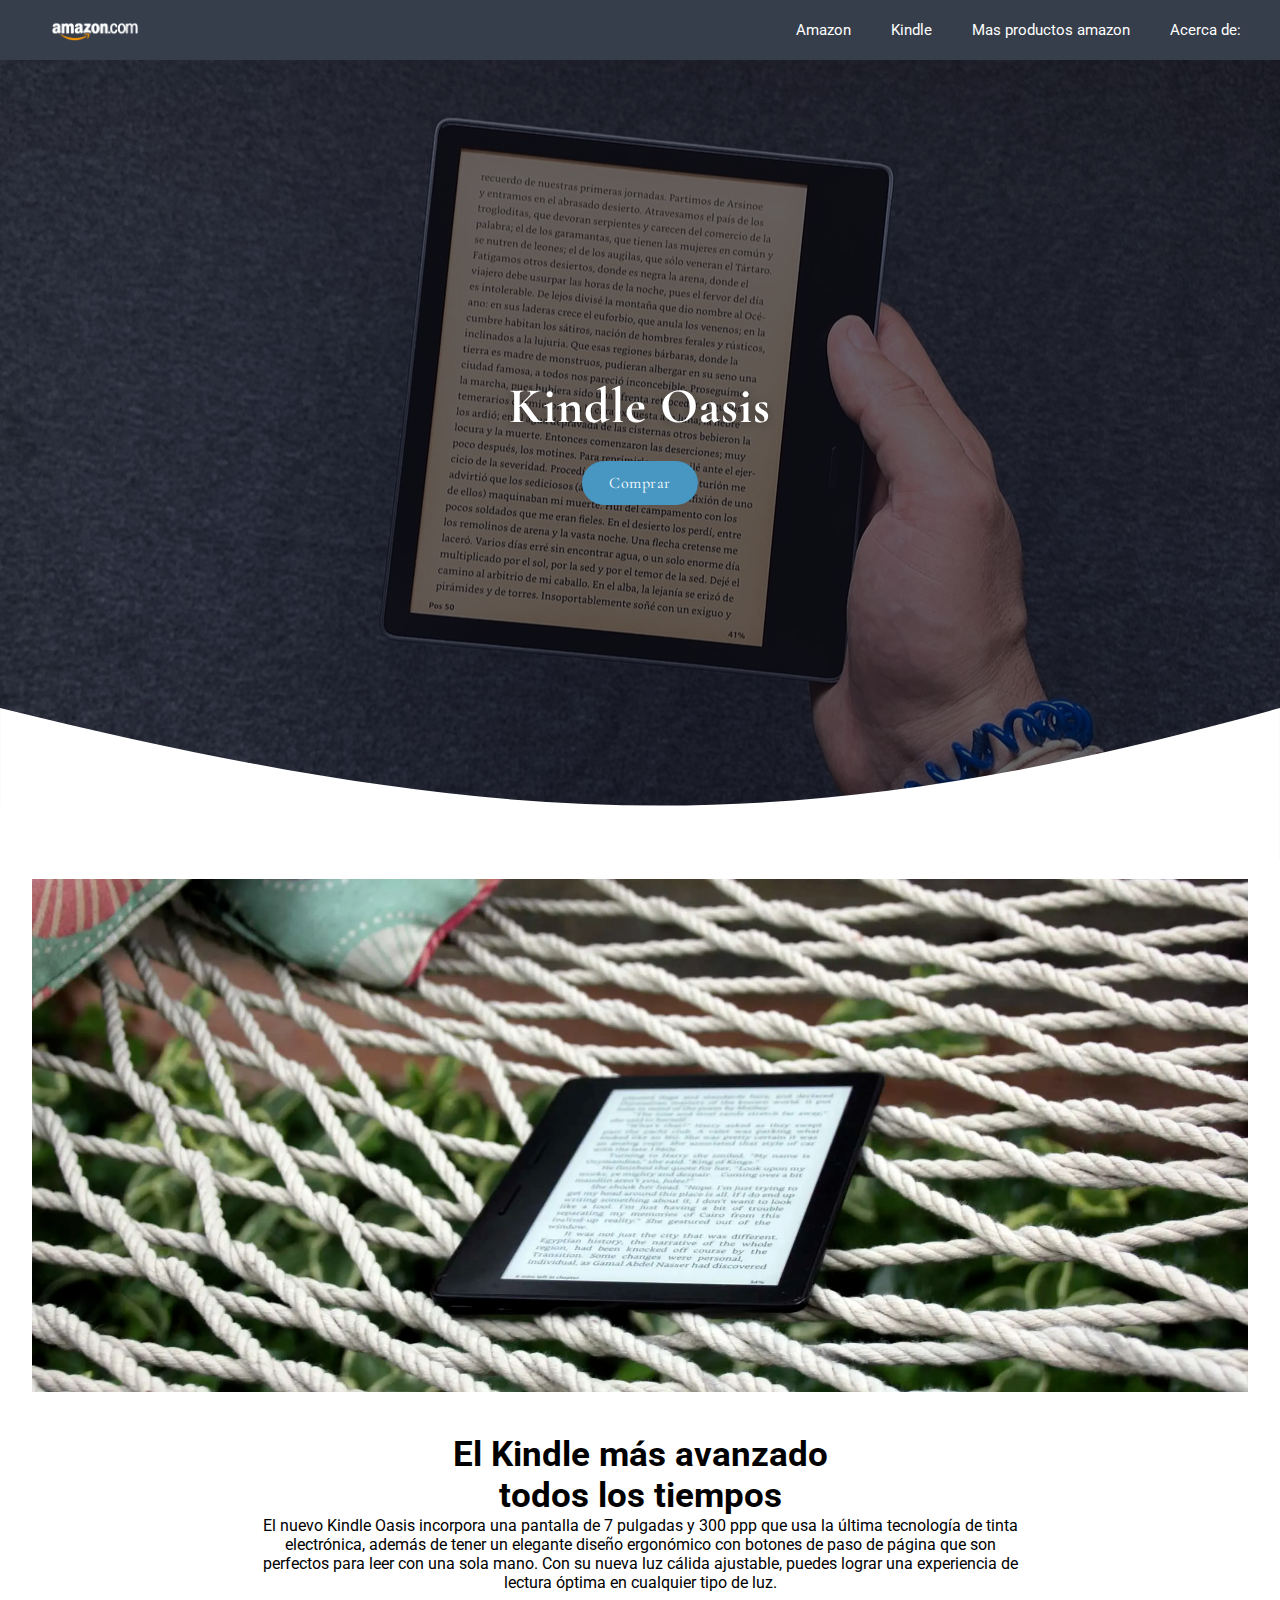
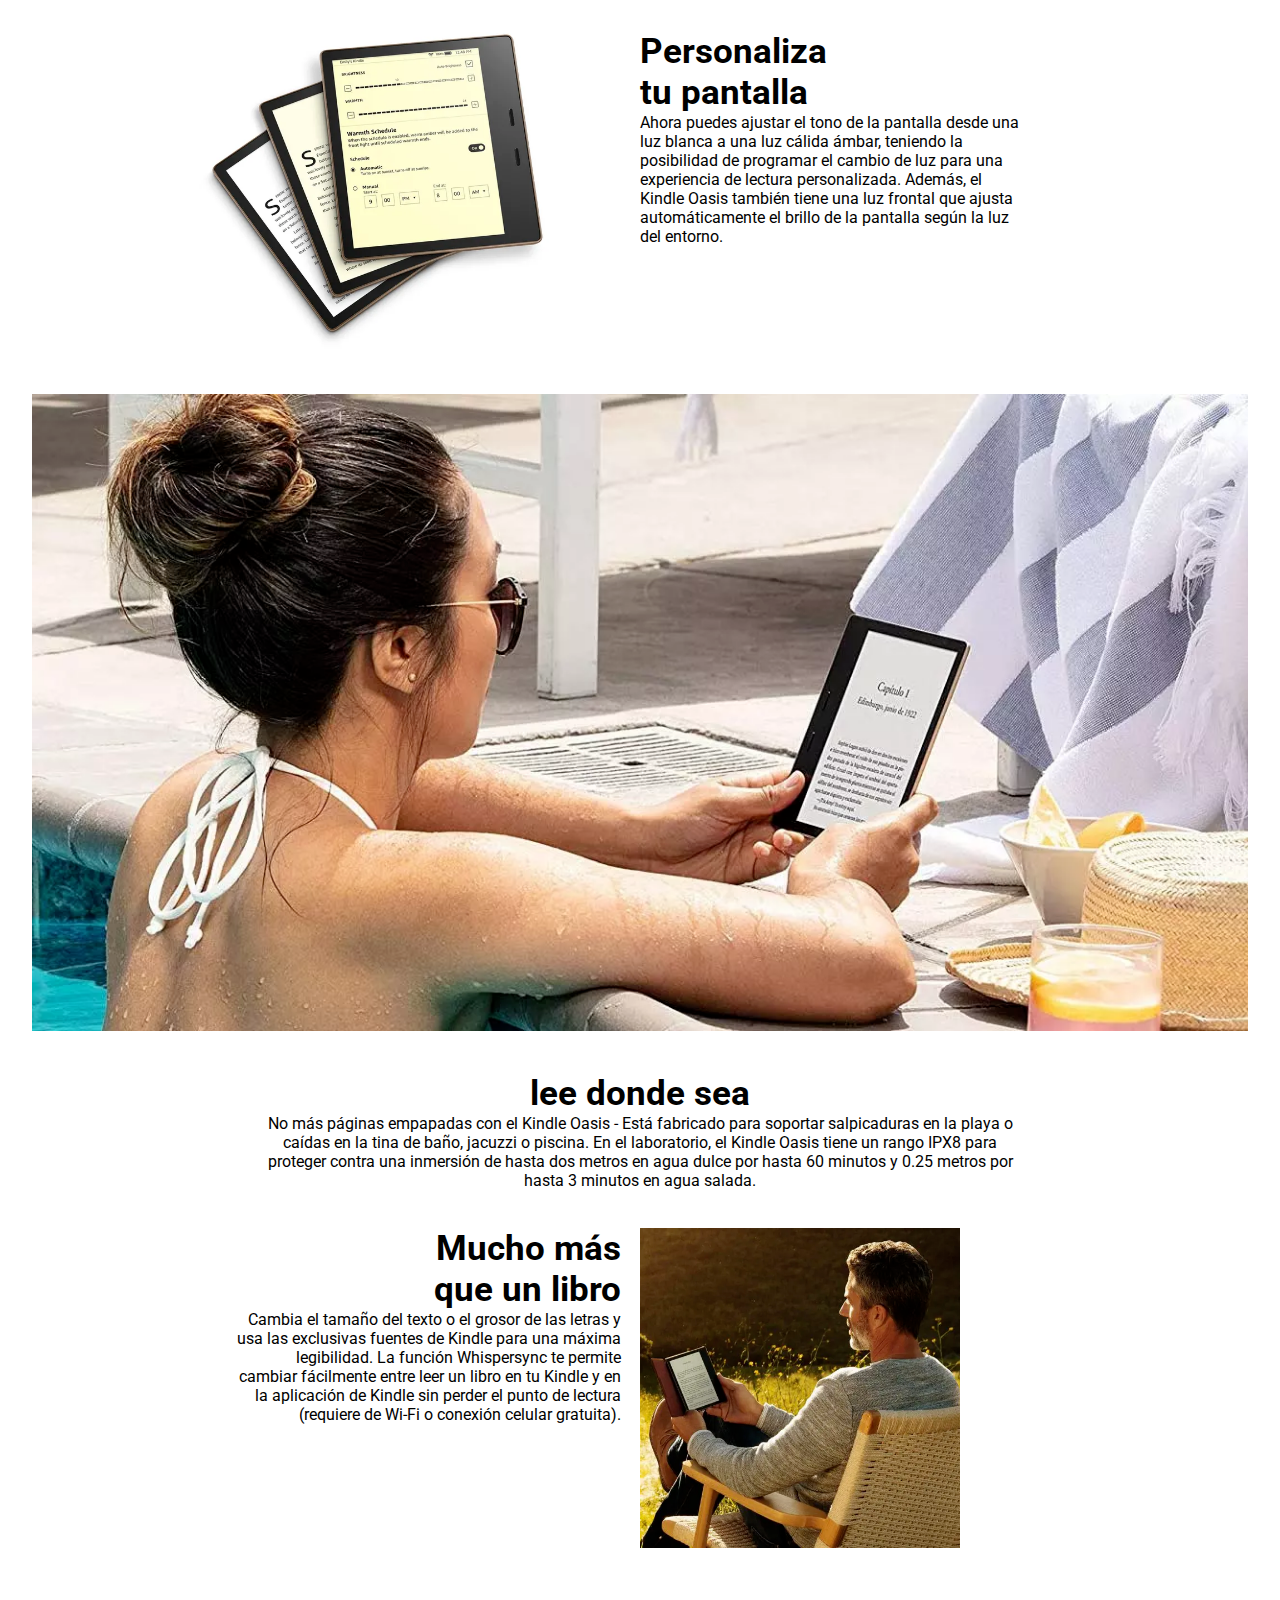
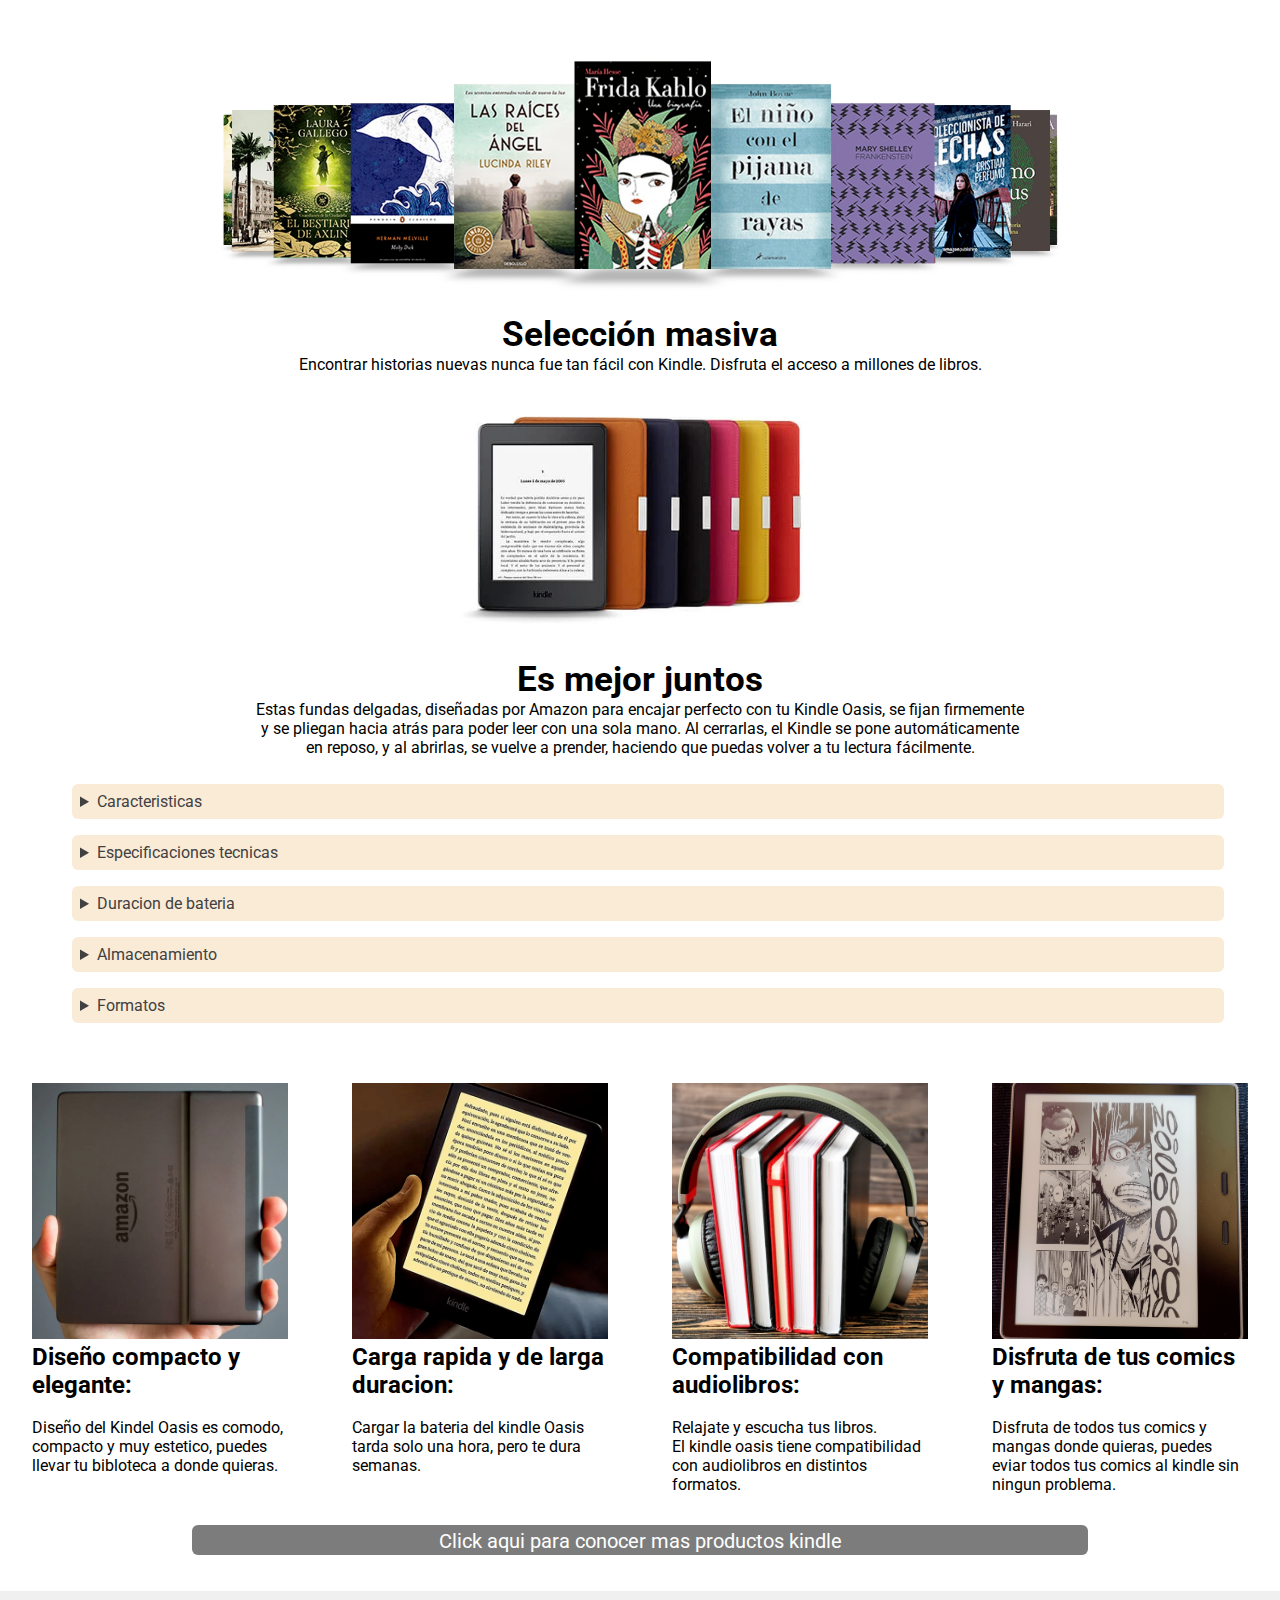
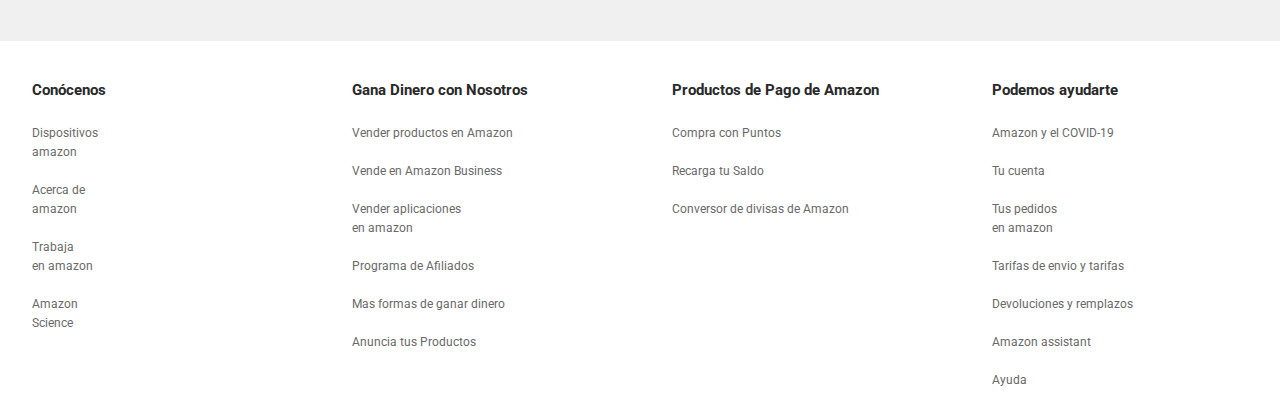
<file: index.html>
<!DOCTYPE html>
<html lang="Es">
<head>
    <meta charset="UTF-8">
    <meta http-equiv="X-UA-Compatible" content="IE=edge">
    <meta name="viewport" content="width=device-width, initial-scale=1.0">
    <title>Kindle Oasis</title>
    <link rel="stylesheet" href="estilos.css">
    <link href="https://cdnjs.cloudflare.com/ajax/libs/font-awesome/5.13.0/css/all.min.css" rel="stylesheet">
    <meta name="theme-color" content="#fff">
    <link rel="shortcut icon" href="./img/icons8-amazon-kindle-ios-120.png" type="image/x-icon">
</head>
<body>
<!--menu-->
    <header>
        <input type="checkbox" id="check">
        <label for="check" class="checkbtn">
            <i class="fas fa-bars"></i>
        </label>
        <a href="https://www.amazon.com/" class="enlace">
            <img src="./img/5eb172d2bcc1d00004d8ddfe.png" alt="" class="logo">
        </a>
        <ul>
            <li><a href="https://www.amazon.com/">Amazon</a></li>
            <li><a href="https://www.amazon.com/-/es/b/?ie=UTF8&node=14413390011&ref_=sv_kstore_4">Kindle</a></li>
            <li><a href="https://www.amazon.com/s?k=amazon&__mk_es_US=%C3%85M%C3%85%C5%BD%C3%95%C3%91&crid=2METPT2OYWPGO&sprefix=amazon%2Caps%2C162&ref=nb_sb_noss_1">Mas productos amazon</a></li>
            <li><a href="https://www.amazon.es/Acerca-Amazon-Descubre-Nuestra-Empresa-Nuestra-Tecnologia/b?ie=UTF8&node=1323175031">Acerca de:</a></li>
        </ul>
    </header>

<!--portada-->
<div id="wrp">
    <div class="portada"></div>
    <div class="contenido">
        <div class="info">
            <h1>Kindle Oasis</h1>
            <a href="index3.html">Comprar</a>
        </div>
    </div>
    <div class="curveado">
        <img src="img/img1.svg">
    </div>
</div>

<!--contenido-->  
<div class="container">
    <br><div class="foto1">
         <img src="./img/foto1.png" alt=""></div>
    <div class="contenido1"> <br> <br> <h2>El Kindle más avanzado<br>todos los tiempos</h2>
         <p>El nuevo Kindle Oasis incorpora una pantalla de 7 pulgadas y 300 ppp que usa la última tecnología de tinta electrónica, además de tener un elegante diseño ergonómico con botones de paso de página que son perfectos para leer con una sola mano. Con su nueva luz cálida ajustable, puedes lograr una experiencia de lectura óptima en cualquier tipo de luz.</p></div>
    <div class="inline1">
         <div class="foto2">
         <br> <img src="./img/foto2.png" alt=""></div>
    <div class="contenido2"> <br> <h2>Personaliza<br>tu pantalla</h2>
        <p>Ahora puedes ajustar el tono de la pantalla desde una luz blanca a una luz cálida ámbar, teniendo la posibilidad de programar el cambio de luz para una experiencia de lectura personalizada. Además, el Kindle Oasis también tiene una luz frontal que ajusta automáticamente el brillo de la pantalla según la luz del entorno.</p></div></div>
    <div class="foto3"> <br> <br> <img src="./img/foto3.png" alt=""></div>
    <div class="contenido3"> <br> <br> <h2>lee donde sea</h2>
        <p>No más páginas empapadas con el Kindle Oasis - Está fabricado para soportar salpicaduras en la playa o caídas en la tina de baño, jacuzzi o piscina. En el laboratorio, el Kindle Oasis tiene un rango IPX8 para proteger contra una inmersión de hasta dos metros en agua dulce por hasta 60 minutos y 0.25 metros por hasta 3 minutos en agua salada.</p></div>
        <div class="inline2">
    <div class="contenido4"> <br> <br> <h2>Mucho más<br>que un libro</h2>
        <p>Cambia el tamaño del texto o el grosor de las letras y usa las exclusivas fuentes de Kindle para una máxima legibilidad. La función Whispersync te permite cambiar fácilmente entre leer un libro en tu Kindle y en la aplicación de Kindle sin perder el punto de lectura (requiere de Wi-Fi o conexión celular gratuita).</p></div>
        <div class="foto4"> <br> <br> <img src="./img/foto4.png" alt=""></div></div>
    <div class="foto5"><img src="./img/foto5.png" alt=""></div>
    <div class="contenido5"> <br> <h2>Selección masiva</h2>
        <p>Encontrar historias nuevas nunca fue tan fácil con Kindle. Disfruta el acceso a millones de libros.</p></div>
    <div class="foto6"> <br> <img src="./img/foto6.png" alt=""></div>
    <div class="contenido6"> <br> <h2>Es mejor juntos</h2>
        <p>Estas fundas delgadas, diseñadas por Amazon para encajar perfecto con tu Kindle Oasis, se fijan firmemente y se pliegan hacia atrás para poder leer con una sola mano. Al cerrarlas, el Kindle se pone automáticamente en reposo, y al abrirlas, se vuelve a prender, haciendo que puedas volver a tu lectura fácilmente.</p></div> <br>
</div>

<!--desplegable-->
<details class="acordeon">
    <summary class="desplegable">Caracteristicas</summary>
    <div class="contenido-desplegable"><ul>
        <li>Pantalla frontal al ras de 7 pulgadas con una resolución de 300 ppp. Luz cálida regulable para cambiar el tono de pantalla de blanco a ámbar.</li>
        <li>Resistente al agua (IPX8) para leer dentro de la tina o en la alberca. Tu Kindle se ha probado para soportar inmersión accidental en el agua.</li>
        <li>Diseño ergonómico delgado y ligero con botones para pasar de página.</li>
        <li>Se lee como en papel impreso real gracias a la nueva tecnología de tinta electrónica.</li>
        <li>Acceso instantáneo a millones de libros.</li>
       </ul>
   </div>
</details>
 <details class="acordeon">
<summary class="desplegable">Especificaciones tecnicas</summary>
    <div class="contenido-desplegable"><ul>
        <li>Pantalla: 7" a 300 ppp.</li>
        <li>Peso: wifi: 131/238 gramos, wifi + 4G: 133/240 gramos.</li>
        <li>Tamaño: 143 mm x 122 mm x 3,4-8,5 mm.</li>
        <li>bateria 3000 mAh.</li>
        <li>Memoria interna: 8 gigas</li>
        <li>Conectividad: USB, WiFi y 3G (opcional)</li>
        <li>Botones: Dos botones laterales para pasar las páginas</li>
        <li>resistencia al agua con certificacion IPX8</li>
       </ul>
   </div>
</details>
 <details class="acordeon">
    <summary class="desplegable">Duracion de bateria</summary>
        <div class="contenido-desplegable">
            <p>Kindle Oasis: El que tiene mejor duración de batería de todos. La batería debe durar semanas incluso si se usa muy a menudo.<br>
              Este puede llegar hasta las 8 semanas de bateria utilizando el prducto. 
        </p>
       </div>
</details>
<details class="acordeon">
        <summary class="desplegable">Almacenamiento</summary>
            <div class="contenido-desplegable">
                <p>lleva una biblioteca enorme a donde quieras;los 8 GB del kindle pueden sopartar hasta 10,000 libros a la vez.<br>
                    Ademas de tener acceso a la nube Kindle, donde puedes almacenar gran cantidad de libros, totalmente gratis. 
            </p>
           </div>
</details>
<details class="acordeon">
            <summary class="desplegable">Formatos</summary>
                <div class="contenido-desplegable">
                    <p>El Kindle soporta diferentes formatos de libros, lo cual permite utilizar los libros comprados en otras tiendas, ademas de incluir un convertidor de formatos a traves del correo electronico Kindle.<br>
                        entre los formatos soportados estan:
                </p>
                <ul>
                    <li>AZW3: También conocido como Kindle Format 8, es un formato nativo creado por Amazon y desarrollado específicamente para sus dispositivos Kindle.</li>
                    <li>AZW: Otro de los formatos propietarios creados por Amazon para sus Kindle.</li>
                    <li>MOBI: El Mobipocket e-book es un estándar abierto para la edición de libros electrónicos.</li>
                    <li>PRC:Otro formato de libro electrónico que, como en el caso anterior, se puede leer siempre y cuando no tenga protección DRM.</li>
                    <li>PDF:El PDF no es un formato de libro electrónico, y aunque el Kindle es capaz de leerlos. </li>
                </ul>
               </div>
</details>

<!--fotos-contenido-->
<div class="fotos-contenido">
    <div class="foto01">
        <img src="./img/imagen1.png" alt="">
        <h2>Diseño compacto y elegante:</h2><br><p>Diseño del Kindel Oasis es comodo, compacto y muy estetico, puedes llevar tu bibloteca a donde quieras.</p> <br>
    </div>
    <div class="foto02">
        <img src="./img/imagen2.png" alt="">
        <h2>Carga rapida y de larga duracion:</h2><br><p>Cargar la bateria del kindle Oasis tarda solo una hora, pero te dura semanas.</p> <br>
    </div>
    <div class="foto03">
        <img src="./img/imagen3.png" alt="">
        <h2>Compatibilidad con audiolibros:</h2><br><p>Relajate y escucha tus libros. <br> El kindle oasis tiene compatibilidad con audiolibros en distintos formatos.</p> <br>
    </div>
    <div class="foto04">
        <img src="./img/imagen4.png" alt="">
        <h2>Disfruta de tus comics y mangas:</h2><br><p>Disfruta de todos tus comics y mangas donde quieras, puedes eviar todos tus comics al kindle sin ningun problema.</p> <br>
    </div>
</div> 

<!--boton-->
<div class="boton">
    <a href="./index2.html">Click aqui para conocer mas productos kindle</a>
</div> <br> <br>
<!--pie-de-pagina-->
<footer class="pie-de-pagina">
    <div class="barra">
    <div class="pie1">
    <ul>
        <li><h2>Conócenos</h2></li><br>
        <li><a href="https://www.amazon.com/-/es/gp/browse.html?node=2102313011&ref_=footer_devices">Dispositivos<br> amazon</a></li><br>
       <li><a href="https://www.aboutamazon.com/?utm_source=gateway&utm_medium=footer">Acerca de <br> amazon</a></li><br>
       <li><a href="https://www.amazon.jobs/">Trabaja <br> en amazon</a></li><br>
       <li><a href="https://www.amazon.science/">Amazon<br> Science</a></li><br>
    </ul>
    </div>

    <div class="pie2">
        <ul>
            <li><h2>Gana Dinero con Nosotros</h2></li><br>
            <li><a href="https://services.amazon.com/sell.html?ld=AZFSSOA&ref_=footer_soa">Vender productos en Amazon<br> </a></li><br>
           <li><a href="https://services.amazon.com/amazon-business.html?ld=usb2bunifooter&ref_=footer_b2b">Vende en Amazon Business</a></li><br>
           <li><a href="https://developer.amazon.com/">Vender aplicaciones <br> en amazon</a></li><br>
           <li><a href="https://affiliate-program.amazon.com/">Programa de Afiliados</a></li><br>
           <li><a href="https://www.amazon.com/-/es/b/?node=18190131011&ld=AZUSSOA-seemore&ref_=footer_seemore">Mas formas de ganar dinero</a></li><br>
           <li><a href="https://advertising.amazon.com/?ref=ext_amzn_ftr">Anuncia tus Productos</a></li> <br> <br>
        </ul>
    </div>
    <div class="pie3">
        <ul>
            <li><h2>Productos de Pago de Amazon</h2></li><br>
            <li><a href="https://www.amazon.com/-/es/gp/browse.html?node=16218619011&ref_=footer_swp">Compra con Puntos</a></li><br>
           <li><a href="https://www.amazon.com/-/es/gp/browse.html?node=10232440011&ref_=footer_reload_us">Recarga tu Saldo</a></li><br>
           <li><a href="https://www.amazon.com/-/es/gp/browse.html?node=388305011&ref_=footer_tfx">Conversor de divisas de Amazon</a></li><br>
        </ul>
    </div>
    <div class="pie4">
        <ul>
            <li><h2>Podemos ayudarte</h2></li><br>
            <li><a href="https://www.amazon.com/-/es/gp/help/customer/display.html?nodeId=GDFU3JS5AL6SYHRD&ref_=footer_covid">Amazon y el COVID-19</a></li><br>
           <li><a href="https://www.amazon.com/-/es/gp/css/homepage.html?ref_=footer_ya">Tu cuenta</a></li><br>
           <li><a href="https://www.amazon.com/-/es/gp/css/order-history?ref_=footer_yo">Tus pedidos<br> en amazon</a></li><br>
           <li><a href="https://www.amazon.com/-/es/gp/help/customer/display.html?nodeId=468520&ref_=footer_shiprates">Tarifas de envio y tarifas</a></li><br>
           <li><a href="https://www.amazon.com/-/es/gp/css/returns/homepage.html?ref_=footer_hy_f_4">Devoluciones y remplazos</a></li><br>
           <li><a href="https://www.amazon.com/-/es/gp/BIT/ref=footer_bit_v2_us_A0029?bitCampaignCode=A0029">Amazon assistant</a></li><br>
           <li><a href="https://www.amazon.com/-/es/gp/help/customer/display.html?nodeId=508510&ref_=footer_gw_m_b_he">Ayuda</a></li><br>
        </ul>
    </div>
    </div>
</footer> 

</body>
</html>
</file>
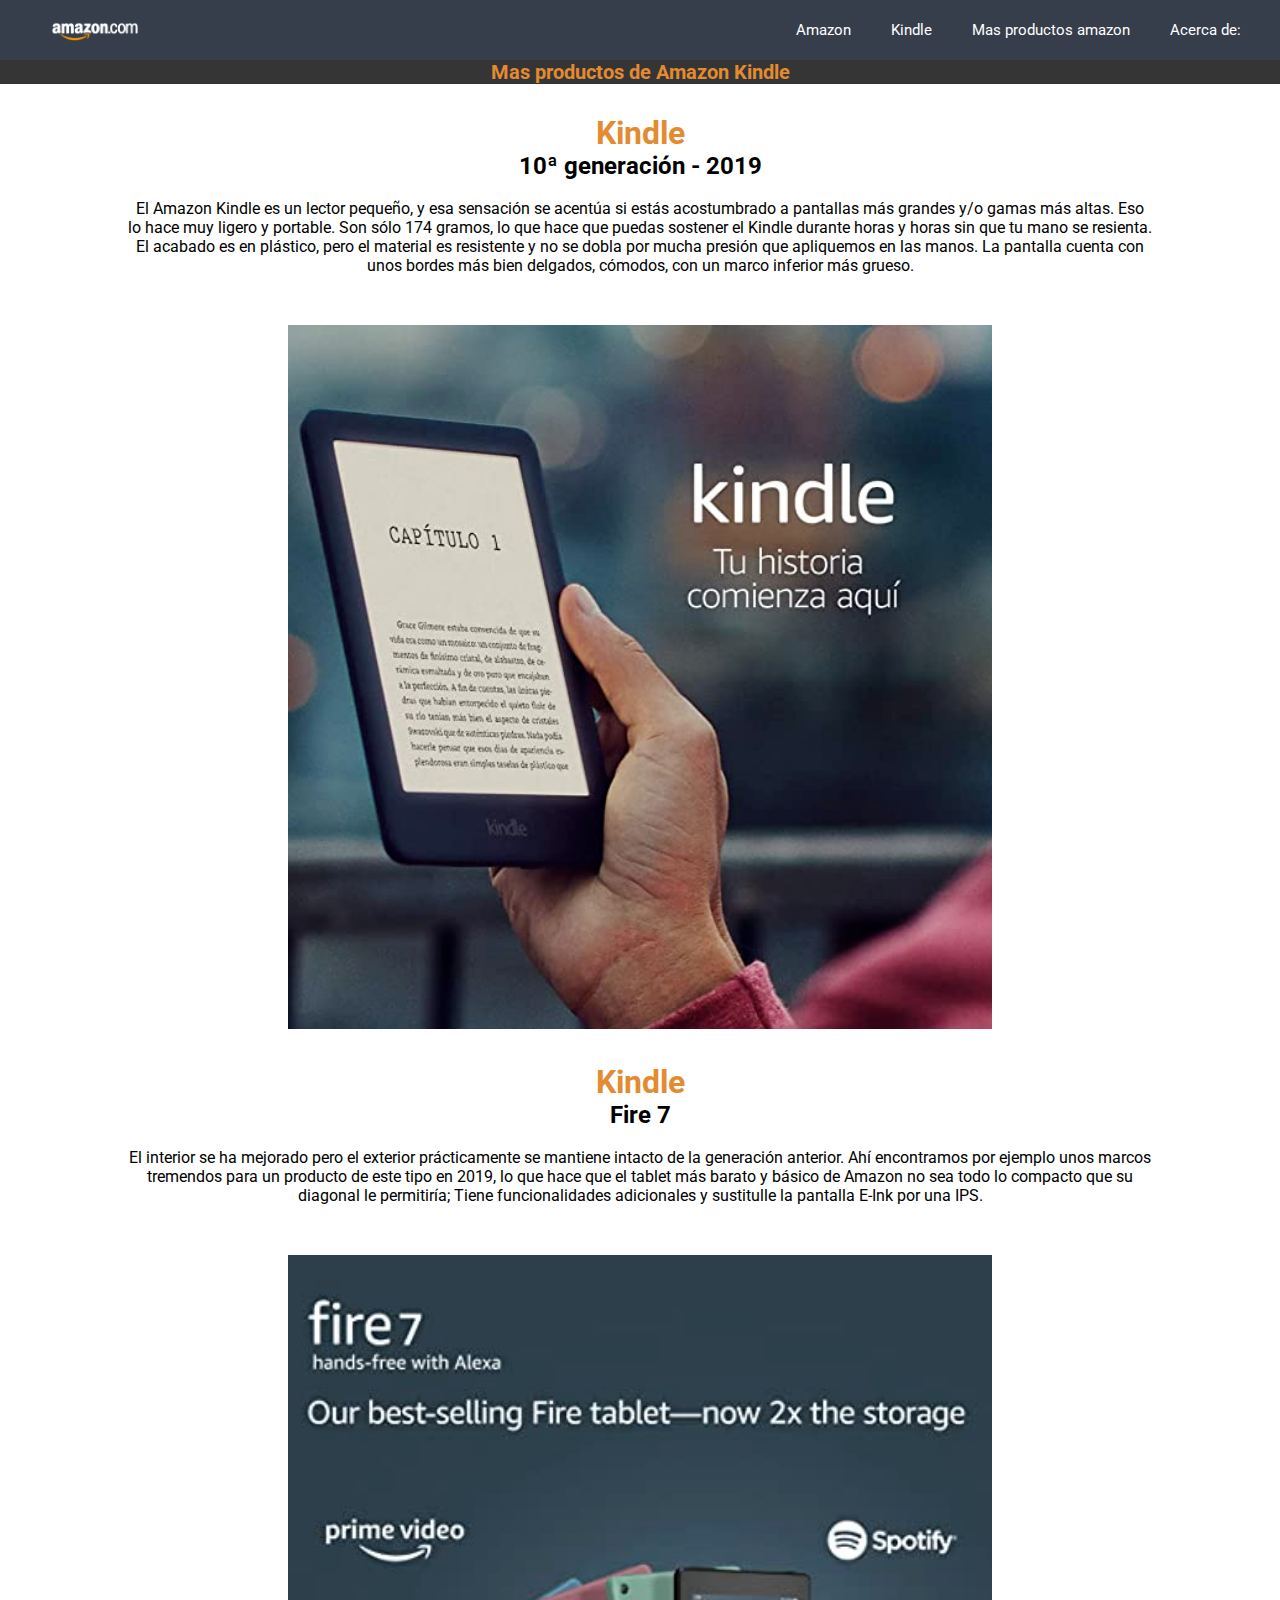
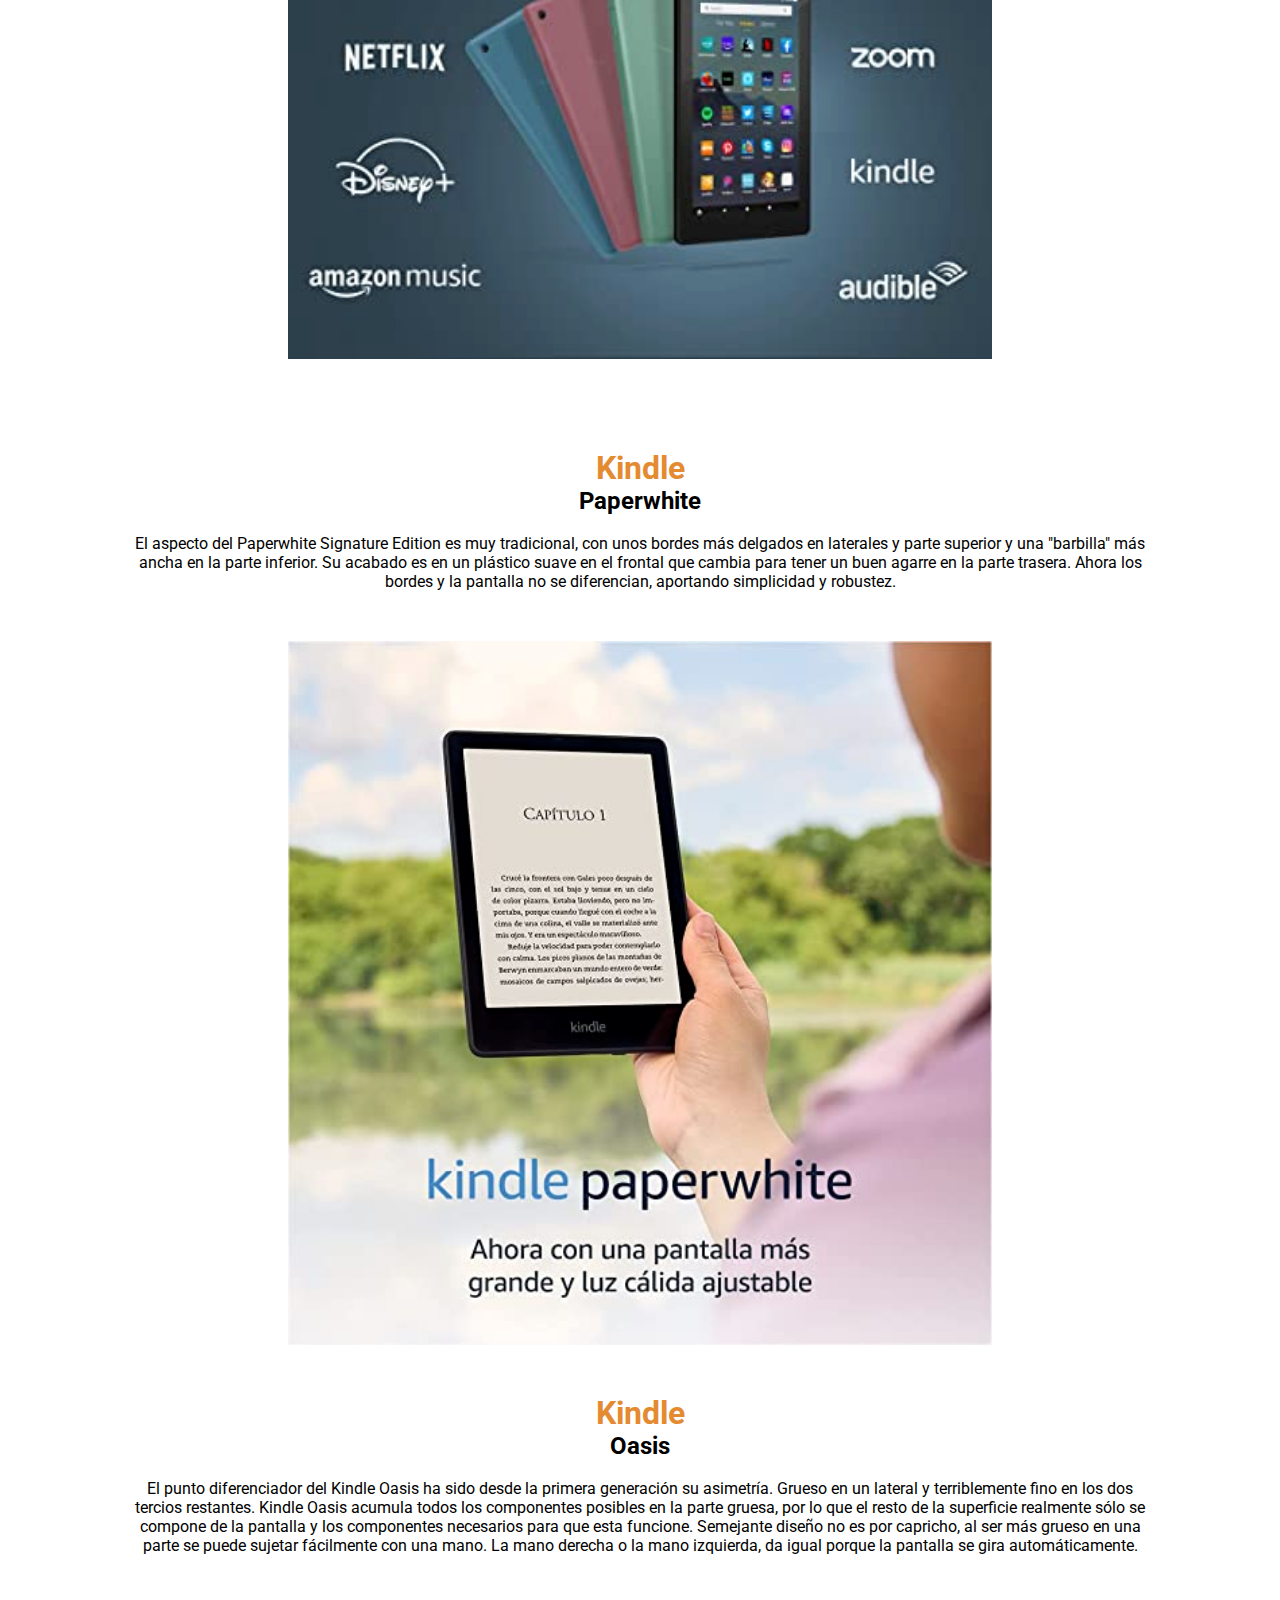
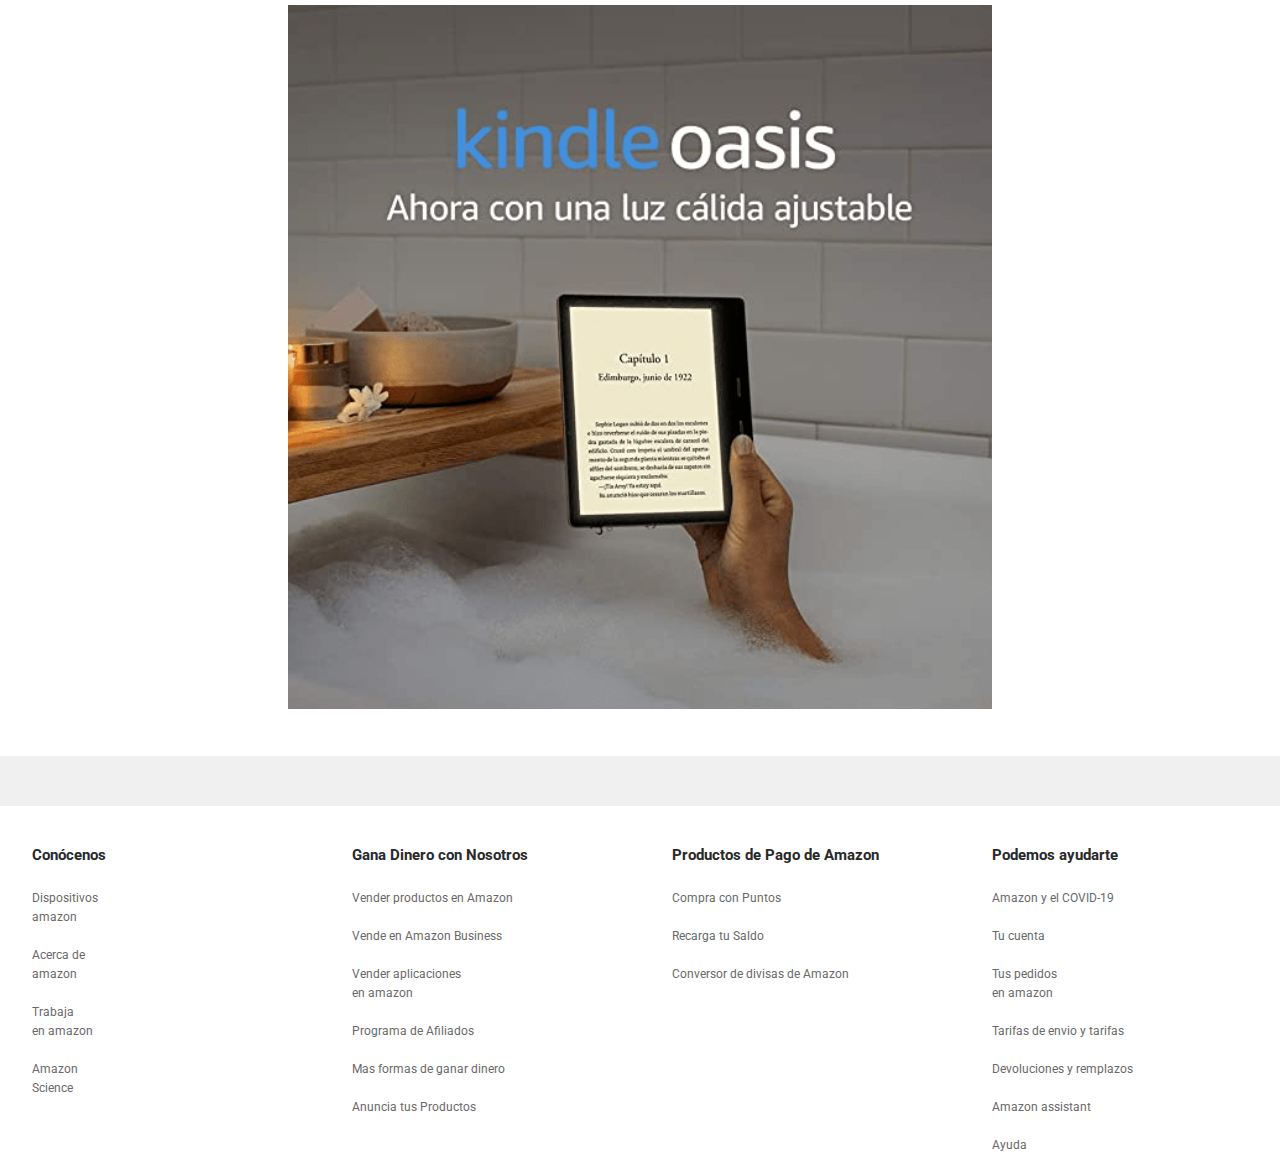
<file: index2.html>
<!DOCTYPE html>
<html lang="Es">
<head>
    <meta charset="UTF-8">
    <meta http-equiv="X-UA-Compatible" content="IE=edge">
    <meta name="viewport" content="width=device-width, initial-scale=1.0">
    <title>Mas productos Kindle</title>
    <link rel="stylesheet" href="estilos2.css">
    <link href="https://cdnjs.cloudflare.com/ajax/libs/font-awesome/5.13.0/css/all.min.css" rel="stylesheet">
    <meta name="theme-color" content="#fff">
    <link rel="shortcut icon" href="./img/icons8-amazon-kindle-ios-120.png" type="image/x-icon">
</head>
<body>
<!--menu-->
    <header>
        <input type="checkbox" id="check">
        <label for="check" class="checkbtn">
            <i class="fas fa-bars"></i>
        </label>
        <a href="https://www.amazon.com/" class="enlace">
            <img src="./img/5eb172d2bcc1d00004d8ddfe.png" alt="" class="logo">
        </a>
        <ul>
            <li><a href="https://www.amazon.com/">Amazon</a></li>
            <li><a href="https://www.amazon.com/-/es/b/?ie=UTF8&node=14413390011&ref_=sv_kstore_4">Kindle</a></li>
            <li><a href="https://www.amazon.com/s?k=amazon&__mk_es_US=%C3%85M%C3%85%C5%BD%C3%95%C3%91&crid=2METPT2OYWPGO&sprefix=amazon%2Caps%2C162&ref=nb_sb_noss_1">Mas productos amazon</a></li>
            <li><a href="https://www.amazon.es/Acerca-Amazon-Descubre-Nuestra-Empresa-Nuestra-Tecnologia/b?ie=UTF8&node=1323175031">Acerca de:</a></li>
        </ul>
    </header>

<!--carrusel-->
<div id="carrusel">
    <div class="titulo">
    <h3>Mas productos de Amazon Kindle</h3></div>
    <div class="contenido-carrusel">
        <a href="https://www.amazon.com.mx/Nuevo-reader-Kindle-frontal-generaci%C3%B3n-10/dp/B07FQK1TS9/ref=sr_1_3?__mk_es_MX=%C3%85M%C3%85%C5%BD%C3%95%C3%91&crid=2O1MPN2UHJFXQ&keywords=kindle+201&qid=1652737898&sprefix=kindle+201%2Caps%2C174&sr=8-3"><h1> Kindle</h1></a>
        <h2>10ª generación - 2019</h2>
        <p><br> El Amazon Kindle es un lector pequeño, y esa sensación se acentúa si estás acostumbrado a pantallas más grandes y/o gamas más altas. Eso lo hace muy ligero y portable. Son sólo 174 gramos, lo que hace que puedas sostener el Kindle durante horas y horas sin que tu mano se resienta. <br>  El acabado es en plástico, pero el material es resistente y no se dobla por mucha presión que apliquemos en las manos. La pantalla cuenta con unos bordes más bien delgados, cómodos, con un marco inferior más grueso.</p>
    </div>
    <div class="slider-frame">
        <ul>
            <li><img src="./img/slider1.png" alt=""></li>
            <li><img src="./img/slider2.png" alt=""></li>
            <li><img src="./img/slider3.png" alt=""></li>
            <li><img src="./img/slider4.png" alt=""></li>
        </ul>
    </div>
        <div class="contenido-carrusel">
            <a href="https://www.amazon.com/-/es/Tablet-pantalla-pulgadas-reciente-lanzamiento/dp/B07FKR6KXF"><h1> Kindle</h1></a>
            <h2>Fire 7</h2>
            <p><br>El interior se ha mejorado pero el exterior prácticamente se mantiene intacto de la generación anterior. Ahí encontramos por ejemplo unos marcos tremendos para un producto de este tipo en 2019, lo que hace que el tablet más barato y básico de Amazon no sea todo lo compacto que su diagonal le permitiría; Tiene funcionalidades adicionales y sustitulle la pantalla E-Ink por una IPS. </p>
        </div>
        <div class="slider-frame">
            <ul>
                <li><img src="./img/slider01.png" alt=""></li>
                <li><img src="./img/slider02.png" alt=""></li>
                <li><img src="./img/slider03.png" alt=""></li>
                <li><img src="./img/slider04.png" alt=""></li>
            </ul>
        </div>
        <div class="contenido-carrusel">
            <a href="https://www.amazon.com/-/es/Nuevo-Kindle-Paperwhite-GB-ajustable/dp/B08KTZ8249/ref=sxin_14_cpf_saw-CPFPecos-dsk-lmlk-asin?__mk_es_US=%C3%85M%C3%85%C5%BD%C3%95%C3%91&crid=1W7WX0ZALUYIW&cv_ct_cx=kindle+paperwhite&keywords=kindle+paperwhite&pd_rd_i=B08KTZ8249&pd_rd_r=c7a15326-6fd8-4475-9465-818eaa89a55a&pd_rd_w=YWlsf&pd_rd_wg=4nEL2&pf_rd_p=3171e255-0ecb-47e8-9210-cfa1596239ed&pf_rd_r=ZRFCD6CFG5WE7JYA37FX&qid=1652738354&sprefix=kindle+paperwhite%2Caps%2C111&sr=1-1-88bb4e7b-fb79-43dc-9dec-6da196f88672"><h1> Kindle</h1></a>
            <h2>Paperwhite</h2>
            <p><br>El aspecto del Paperwhite Signature Edition es muy tradicional, con unos bordes más delgados en laterales y parte superior y una "barbilla" más ancha en la parte inferior. Su acabado es en un plástico suave en el frontal que cambia para tener un buen agarre en la parte trasera. Ahora los bordes y la pantalla no se diferencian, aportando simplicidad y robustez. </p>
        </div>
        <div class="slider-frame">
            <ul>
                <li><img src="./img/slider001.png" alt=""></li>
                <li><img src="./img/slider002.png" alt=""></li>
                <li><img src="./img/slider003.png" alt=""></li>
                <li><img src="./img/slider004.png" alt=""></li>
            </ul>
        </div>
        <div class="contenido-carrusel">
            <a href="./index.html"><h1> Kindle</h1></a>
            <h2>Oasis</h2>
            <p><br>El punto diferenciador del Kindle Oasis ha sido desde la primera generación su asimetría. Grueso en un lateral y terriblemente fino en los dos tercios restantes. Kindle Oasis acumula todos los componentes posibles en la parte gruesa, por lo que el resto de la superficie realmente sólo se compone de la pantalla y los componentes necesarios para que esta funcione. Semejante diseño no es por capricho, al ser más grueso en una parte se puede sujetar fácilmente con una mano. La mano derecha o la mano izquierda, da igual porque la pantalla se gira automáticamente.</p>
        </div>
        <div class="slider-frame">
            <ul>
                <li><img src="./img/slider0001.png" alt=""></li>
                <li><img src="./img/slider0002.png" alt=""></li>
                <li><img src="./img/slider0003.png" alt=""></li>
                <li><img src="./img/slider0004.png" alt=""></li>
            </ul> <br> <br>
        </div> 
</div>

<!--pie-de-pagina-->
<footer class="pie-de-pagina">
    <div class="barra">
    <div class="pie1">
    <ul>
        <li><h2>Conócenos</h2></li><br>
        <li><a href="https://www.amazon.com/-/es/gp/browse.html?node=2102313011&ref_=footer_devices">Dispositivos<br> amazon</a></li><br>
       <li><a href="https://www.aboutamazon.com/?utm_source=gateway&utm_medium=footer">Acerca de <br> amazon</a></li><br>
       <li><a href="https://www.amazon.jobs/">Trabaja <br> en amazon</a></li><br>
       <li><a href="https://www.amazon.science/">Amazon<br> Science</a></li><br>
    </ul>
    </div>

    <div class="pie2">
        <ul>
            <li><h2>Gana Dinero con Nosotros</h2></li><br>
            <li><a href="https://services.amazon.com/sell.html?ld=AZFSSOA&ref_=footer_soa">Vender productos en Amazon<br> </a></li><br>
           <li><a href="https://services.amazon.com/amazon-business.html?ld=usb2bunifooter&ref_=footer_b2b">Vende en Amazon Business</a></li><br>
           <li><a href="https://developer.amazon.com/">Vender aplicaciones <br> en amazon</a></li><br>
           <li><a href="https://affiliate-program.amazon.com/">Programa de Afiliados</a></li><br>
           <li><a href="https://www.amazon.com/-/es/b/?node=18190131011&ld=AZUSSOA-seemore&ref_=footer_seemore">Mas formas de ganar dinero</a></li><br>
           <li><a href="https://advertising.amazon.com/?ref=ext_amzn_ftr">Anuncia tus Productos</a></li> <br> <br>
        </ul>
    </div>
    <div class="pie3">
        <ul>
            <li><h2>Productos de Pago de Amazon</h2></li><br>
            <li><a href="https://www.amazon.com/-/es/gp/browse.html?node=16218619011&ref_=footer_swp">Compra con Puntos</a></li><br>
           <li><a href="https://www.amazon.com/-/es/gp/browse.html?node=10232440011&ref_=footer_reload_us">Recarga tu Saldo</a></li><br>
           <li><a href="https://www.amazon.com/-/es/gp/browse.html?node=388305011&ref_=footer_tfx">Conversor de divisas de Amazon</a></li><br>
        </ul>
    </div>
    <div class="pie4">
        <ul>
            <li><h2>Podemos ayudarte</h2></li><br>
            <li><a href="https://www.amazon.com/-/es/gp/help/customer/display.html?nodeId=GDFU3JS5AL6SYHRD&ref_=footer_covid">Amazon y el COVID-19</a></li><br>
           <li><a href="https://www.amazon.com/-/es/gp/css/homepage.html?ref_=footer_ya">Tu cuenta</a></li><br>
           <li><a href="https://www.amazon.com/-/es/gp/css/order-history?ref_=footer_yo">Tus pedidos<br> en amazon</a></li><br>
           <li><a href="https://www.amazon.com/-/es/gp/help/customer/display.html?nodeId=468520&ref_=footer_shiprates">Tarifas de envio y tarifas</a></li><br>
           <li><a href="https://www.amazon.com/-/es/gp/css/returns/homepage.html?ref_=footer_hy_f_4">Devoluciones y remplazos</a></li><br>
           <li><a href="https://www.amazon.com/-/es/gp/BIT/ref=footer_bit_v2_us_A0029?bitCampaignCode=A0029">Amazon assistant</a></li><br>
           <li><a href="https://www.amazon.com/-/es/gp/help/customer/display.html?nodeId=508510&ref_=footer_gw_m_b_he">Ayuda</a></li><br>
        </ul>
    </div>
    </div>
</footer> 
</body>
</html>
</file>
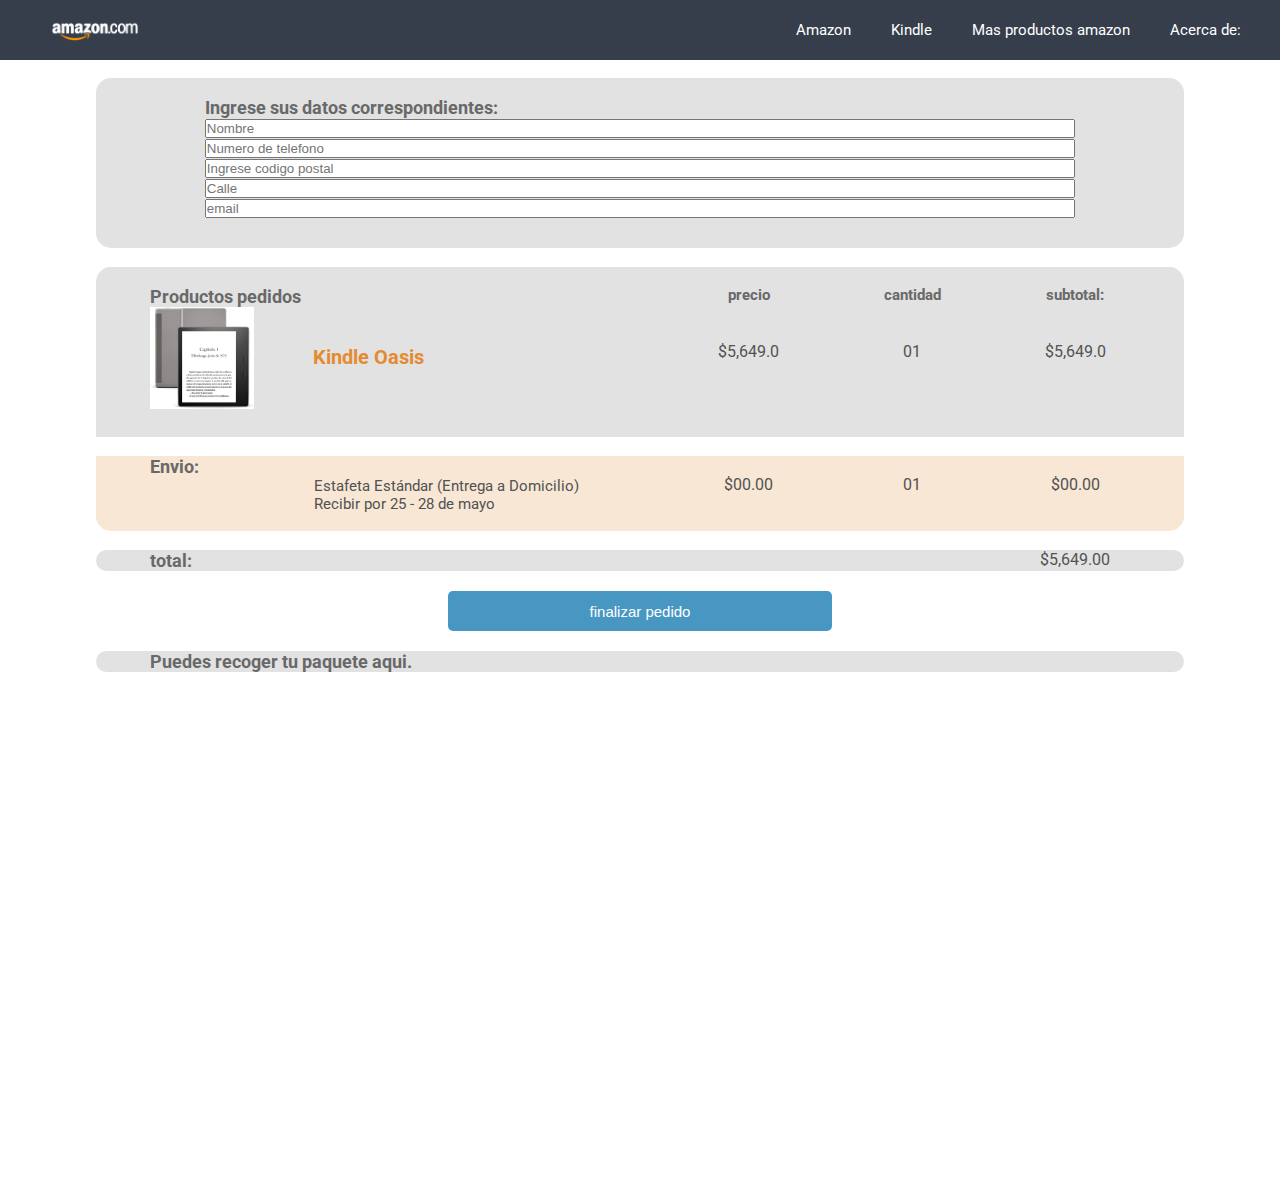
<file: index3.html>
<!DOCTYPE html>
<html lang="Es">
<head>
    <meta charset="UTF-8">
    <meta http-equiv="X-UA-Compatible" content="IE=edge">
    <meta name="viewport" content="width=device-width, initial-scale=1.0">
    <title>Compra</title>
    <link rel="stylesheet" href="estilos3.css">
    <link href="https://cdnjs.cloudflare.com/ajax/libs/font-awesome/5.13.0/css/all.min.css" rel="stylesheet">
    <meta name="theme-color" content="#fff">
    <link rel="shortcut icon" href="./img/icons8-amazon-kindle-ios-120.png" type="image/x-icon">
</head>
<body>
<!--menu-->
<header>
    <input type="checkbox" id="check">
    <label for="check" class="checkbtn">
        <i class="fas fa-bars"></i>
    </label>
    <a href="https://www.amazon.com/" class="enlace">
        <img src="./img/5eb172d2bcc1d00004d8ddfe.png" alt="" class="logo">
    </a>
    <ul>
        <li><a href="https://www.amazon.com/">Amazon</a></li>
        <li><a href="https://www.amazon.com/-/es/b/?ie=UTF8&node=14413390011&ref_=sv_kstore_4">Kindle</a></li>
        <li><a href="https://www.amazon.com/s?k=amazon&__mk_es_US=%C3%85M%C3%85%C5%BD%C3%95%C3%91&crid=2METPT2OYWPGO&sprefix=amazon%2Caps%2C162&ref=nb_sb_noss_1">Mas productos amazon</a></li>
        <li><a href="https://www.amazon.es/Acerca-Amazon-Descubre-Nuestra-Empresa-Nuestra-Tecnologia/b?ie=UTF8&node=1323175031">Acerca de:</a></li>
    </ul>
</header> <br>

<!--formulario-->
<section id="formulario">
    <div class="datos-personales"> 
       <div class="uno">
        <br> <h1>Ingrese sus datos correspondientes:</h1>
        <input class="formulario" type="text" name="Nombre" id="nombres" placeholder="Nombre">
        <input class="formulario" type="text" name="telefono" id="nombres" placeholder="Numero de telefono">
        <input class="formulario" type="text" name="Codigo postal" id="nombres" placeholder="Ingrese codigo postal">
        <input class="formulario" type="text" name="calle" id="nombres" placeholder="Calle">
        <input class="formulario" type="email" name="email" id="nombres" placeholder="email">
    </div></div>

    <br> <div class="producto">
        <div class="datos-del-producto">
        <br> <h1>Productos pedidos</h1>
            <img src="./img/slider0004.png" alt="">
            <h2>Kindle Oasis</h2>
        </div>
        <div class="precio"><br>
            <ul>
                <li><h3>subtotal: </h3> <br> <br><p>$5,649.0</p> <br> </li>
                <li><h3>cantidad</h3><br> <br><p>01</p></li>
                <li><h3> precio </h3> <br> <br><p> $5,649.0</p></li>
            </ul>
        </div></div> <br>

        <div class="envio">
            <div class="datos-envio">
            <h1>Envio:  <br></h1>
            <p>Estafeta Estándar (Entrega a Domicilio)<br> Recibir por 25 - 28 de mayo</p> <br>
        </div>
            <div class="precio-envio">
            <ul>
                <li>  <li> <br> <p>$00.00</p></li></li>
                <li>  <li> <br> <p>01</p></li></li>
                <li>  <li> <br> <p>$00.00</p></li></li> 
        </ul></h3></div> 
        </div> <br>

        <div class="total">
            <div class="total-nombre">
                <h1>total:</h1>
            </div>
                <ul class="precio-total">
                    <li><li><p>$5,649.00</p></li></li>
                    
                </ul>
            
        </div> 

        <div class="boton">
            <a href="https://www.amazon.com/gp/product/handle-buy-box/ref=dp_start-bbf_1_glance">
                <button>finalizar pedido</button></a>
        </div>

        <div class="mapa">
            <div class="nombre-mapa"><h1>Puedes recoger tu paquete aqui.</h1></div> <br>
            <div class="google-maps">
                <iframe src="https://www.google.com/maps/embed?pb=!1m18!1m12!1m3!1d3763.509325793384!2d-99.14524998473092!3d19.390387547052843!2m3!1f0!2f0!3f0!3m2!1i1024!2i768!4f13.1!3m3!1m2!1s0x85d1fefe8adc83e5%3A0xd08825ac694ff615!2sEstafetas%2C%20Postal%2C%2003410%20Ciudad%20de%20M%C3%A9xico%2C%20CDMX!5e0!3m2!1ses-419!2smx!4v1652901835445!5m2!1ses-419!2smx" width="100%" height="450" style="border:0;" allowfullscreen="" loading="lazy" referrerpolicy="no-referrer-when-downgrade"></iframe>
            </div>
        </div>
</section>
</body>
</html>
</file>
<file: estilos.css>
@import url('https://fonts.googleapis.com/css2?family=Cormorant+Garamond:wght@300&display=swap');
@import url('https://fonts.googleapis.com/css2?family=Roboto:wght@300&display=swap');

*{
    padding: 0;
    margin: 0;
    text-decoration: none;
    box-sizing: border-box;
}

header{
    background: #363e4c;
    height: 60px;
    width: 100%;
    position: relative;
    top: 0px;
    font-family: 'Roboto', sans-serif;
    z-index: 100;
    background-color: #363e4c;
}
.enlace{
    position: absolute;
    padding: 20px 50px;
}
.logo{
    height: 21px;
}
header ul{
    float: right;
    margin-right: 21px;
}
header ul li{
    display: inline-block;
    line-height: 60px;
    margin: 0 5px;
    list-style: none;
}
header ul li a{
    color: #fff;
    font-size: 15px;
    padding: 7px 13px;
    border-radius: 3px;
}
header li a:hover{
    background: #e48b32;
    transition: .1s;
}
.checkbtn{
    font-size: 30px;
    color: #fff;
    float: right;
    line-height: 60px;
    margin-right: 40px;
    cursor: pointer;
    display: none;
}
#check{
    display: none;
}
@media (max-width: 952px){
    .enlace{
        padding-left: 20px;
    }
    nav ul li a{
        font-size: 14px;
    }
}
@media (max-width: 858px){
    .checkbtn{
        display: block;
    }
    header ul{
        position: fixed;
        width: 100%;
        height: 100vh;
        background: #2c3e50;
        top: 60px;
        left: -100%;
        text-align: center;
        transition: all .5s;
    }
    nav ul li{
        display: block;
        margin: 50px 0;
        line-height: 30px;
    }
    nav ul li a{
        font-size: 20px;
    }
    li a:hover{
        background: none;
        color: #ffffff;
    }
    #check:checked ~ ul{
        left:0;
    }
}





#wrp{
    width: 100%; height: 800px;
    position:relative;
    font-family: 'Cormorant Garamond', serif;
}
.portada{
    width: 100%; 
    height: 100%;
    background: url("./img/portada.jpg");
    background-attachment: relative;
    background-position: 50%;
}
.contenido{
    position: absolute;
    top: 0; left: 0;
    width: 100%; height: 100%;
    display: flex;
    justify-content: center;
    align-items: center;
    background: rgba(0,0,11,0.6);
}
.contenido .info{
    width: 100%;
    max-width: 750px;
    text-align: center;
}
.contenido .info h1{
    color: #fff;
    font-size: 50px;
    text-shadow: 0px 1px 10px rgba(0,0,0,0.4);
    margin-bottom: 25px;
    letter-spacing: 1px;
}
.contenido .info a{
    display: inline-block;
    text-decoration: none;
    font-size: 16px;
    padding: 10px 25px;
    color: #fff;
    background: #4897C3;
    border-radius: 50px;
    margin-bottom: 40px;
    border: 2px solid transparent;
    transition: all 300ms ease;
    letter-spacing: 0.5px;
}
.contenido .info a:hover{
    background: transparent;
    border: 2px solid #fff;
}
.curveado{
    position: absolute;
    width: 100%;
    bottom: -10px;
}
.curveado img{
    width: 100%;
}
@media(max-width:768px){
    .contenido .info h1{
        font-size: 30px;
    }
}





.container{
    position:relative;
    top:0;
    height: auto;
    width: 100%;
    font-family: 'Roboto', sans-serif;
    display: block;
}
.container h2{
    font-size: 35px;
}
.container p{
    position: relative;
    top: 0px;
    font-size: 16px;
}
.foto1{
    position:relative;
    height: auto;
    width: 100%;
}
.foto1 img{
    height: auto;
    width: 95%;
    position: relative;
    left: 2.5%;
}
.contenido1{
    position: relative;
    top: 0px;
    width: 100%;
    height: auto;
}
.contenido1 p{
    position: relative;
    width: 60%;
    height: auto;
    left: 20%;
    text-align: center;
}
.contenido1 h2{
    position: relative;
    width: 60%;
    height: auto;
    left: 20%;
    text-align: center;
}
.inline1{
    display: flex;
    top: 0px;
}
.foto2{
    position:relative;
    height: auto;
    width: 50%;
    top: 0px;
}
 .foto2 img{
    height: auto;
    width: 80%;
    position: relative;
    left: 20%;
}
 .contenido2{
    position: relative;
    top: 30px;
    width: 50%;
    height: auto;
    top: 0px;
}
 .contenido2 p{
    position: relative;
    width: 60%;
    height: auto;
    left: 0%;
    text-align: left;
    top: 20px;
}
.contenido2 h2{
    position: relative;
    width: 60%;
    height: auto;
    text-align: left;
    top: 20px;
}
.foto3{
    position:relative;
    height: auto;
    width: 100%;
    top: 0;
}
.foto3 img{
    height: auto;
    width: 95%;
    position: relative;
    left: 2.5%;}

.contenido3{
    position: relative;
    top: 30px;
    width: 100%;
    height: auto;
    top: 0;
}
.contenido3 p{
    position: relative;
    width: 60%;
    height: auto;
    left: 20%;
    text-align: center;
}
    .contenido3 h2{
    position: relative;
    width: 60%;
    height: auto;
    left: 20%;
    text-align: center;
}
.inline2{
    display: flex;
    top: 0px;
}
.foto4{
    position:relative;
    height: auto;
    width: 50%;
    top: 0px;
}
 .foto4 img{
    height: auto;
    width: 50%;
    position: relative;
    right: 0%;
}
 .contenido4{
    position: relative;
    top: 0;
    width: 50%;
    height: auto;
    top: 0px;

}
 .contenido4 p{
    position: relative;
    width: 60%;
    height: auto;
    left: 37%;
    text-align: right;
    top: 00%;
}
.contenido4 h2{
    position: relative;
    width: 60%;
    height: auto;
    text-align: right;
    left: 37%;
    top:0%
}    
.foto5{
    position:relative;
    height: auto;
    width: 100%;
}
.foto5 img{
    height: auto;
    width: 70%;
    position: relative;
    left: 15%;
}
.contenido5{
    position: relative;
    top: 0px;
    width: 100%;
    height: auto;
}
.contenido5 p{
    position: relative;
    width: 60%;
    height: auto;
    left: 20%;
    text-align: center;
}
.contenido5 h2{
    position: relative;
    width: 60%;
    height: auto;
    left: 20%;
    text-align: center;
}
.foto6{
    position:relative;
    height: auto;
    width: 100%;
}
.foto6 img{
    height: auto;
    width: 30%;
    position: relative;
    left: 35%;
}
.contenido6{
    position: relative;
    top: 0px;
    width: 100%;
    height: auto;
}
.contenido6 p{
    position: relative;
    width: 60%;
    height: auto;
    left: 20%;
    text-align: center;
}
.contenido6 h2{
    position: relative;
    width: 60%;
    height: auto;
    left: 20%;
    text-align: center;
}
@media(max-width:924px){
    .inline1{display: inline-block;}
    .inline2{display: inline-block;}
    .foto2 {width: 100%;}
    .foto2 img{left: 10%;}
    .contenido2{width: 100%;}
    .contenido2 p { text-align: center; width: 60%; left: 20%; top: 0; }
    .contenido2 h2 { text-align: center; width: 60%; left: 20%; top: 0;}
    .foto4 {width: 100%;}
    .foto4 img{left: 25%;}
    .contenido4{width: 100%;}
    .contenido4 p { text-align: center; width: 60%; left: 20%;}
    .contenido4 h2 { text-align: center; width: 60%; left: 20%;}
}
@media(max-width:722px){
    .container h2{font-size: 25px;}
    .container p{font-size: 16px;}
}




.acordeon{
    position: relative;
    height: auto;
    width: 100%;
    top:auto;
    left: auto;
    font-family: 'Roboto', sans-serif;
    color: rgb(65, 65, 65);
}    
.desplegable{
    position: relative;
    background-color: antiquewhite;
    padding: 0.5rem;
    width: 90%;
    border-radius: 6px;
    margin: 0.5rem;
    cursor: pointer;
    left: 5%;
}
.contenido-desplegable{
    position: relative;
    background-color: rgb(255, 250, 245);
    padding: 0.5rem;
    width: 90%;
    border-radius: 6px;
    margin: 0.5rem;
    left: 5%;
    color: rgb(65, 65, 65);
}
.contenido-desplegable ul{

    position: relative;
    left: 5%;
    width: 90%;
}





.fotos-contenido{
    position: relative;
    width: 100%;
    height: auto;
    top: auto;
    display: flex;
    top: 20px;
    font-family: 'Roboto', sans-serif;
}
.foto01{
    width: 25%;
    height: auto;
    position: relative;
    left:0;
    padding: 2.5%;
}
.foto01 img{
    width: 100%;
    height: auto;
    left: 0%;
}
.foto02{
    width: 25%;
    height: auto;
    position: relative;
    padding: 2.5%;
}
.foto02 img{
    width: 100%;
    height: auto;
    left: 0;
}
.foto03{
    width: 25%;
    height: auto;
    position: relative;
    padding: 2.5%;
}
.foto03 img{
    width: 100%;
    height: auto;
    left: 0%;
}
.foto04{
    width: 25%;
    height: auto;
    position: relative;
    padding: 2.5%;
}
.foto04 img{
    width: 100%;
    height: auto;
    left: 0;
}
@media(max-width:922px){
    .fotos-contenido{display: block; text-align: center;}
    .foto01 {width: 100%; padding:  2% 20%; }
    .foto02 {width: 100%; padding:  2% 20%;}
    .foto03 {width: 100%; padding:  2% 20%;}
    .foto04 {width: 100%; padding:  2% 20%;}
}





.boton{
    width: 70%;
    height: 30px;
    position: relative;
    text-align: center;
    background-color: rgb(124, 124, 124);
    border-radius: 6px;
    left: 15%;
}
.boton a{
    font-family: 'Roboto', sans-serif;
    color: rgb(255, 255, 255);
    font-size: 20px;
    position: relative;
    top: 4px;
    font-style: normal;
    text-decoration: none;
}
.boton :hover{
    text-decoration: underline rgb(175, 175, 175);
}
@media(max-width:571px){
    .boton{height: 55px;}
}
@media(max-width:282px){
    .boton{height: 80px;}
}




footer{
    width: 100%;
    height: auto;
    background-color: rgb(250, 250, 250);
    position: relative;
    top:0;
}
.pie1 {
    width: 20%;
    height: auto;
    position: absolute;
    left: 2.5%;
    font-family: 'Roboto', sans-serif;
    text-align:left;
    top: 90px;
}
.pie2 {
    width: 20%;
    height: auto;
    position: absolute;
    left: 27.5% ;
    font-family: 'Roboto', sans-serif;
    text-align: left;
    top: 90px;
}
.pie3 {
    width: 20%;
    height: auto;
    position: absolute;
    left: 52.5% ;
    font-family: 'Roboto', sans-serif;
    text-align: left;
    top: 90px;
}
.pie4 {
    width: 20%;
    height: auto;
    position: absolute;
    left: 77.5% ;
    font-family: 'Roboto', sans-serif;
    text-align: left;
    top: 90px;
}
.pie-de-pagina li{
    list-style: none;
}
.pie-de-pagina h2{
    font-family: 'Roboto', sans-serif;
    color: rgb(41, 41, 41);
    font-size: 15px;
}
.pie-de-pagina a{
    font-family: 'Roboto', sans-serif;
    color: rgb(105, 105, 105);
    font-size: 12px;
    position: relative;
    top: 4px;
    font-style: normal;
    text-decoration: none;
}
.pie-de-pagina a:hover{
    text-decoration:underline rgb(97, 97, 97);
}
.barra{
    justify-content: center;
    height: 50px;
    width: 100%;
    position: relative;
    background-color: rgb(240, 240, 240);
}
@media(max-width:560px){
    .pie-de-pagina h2{font-size: 10px;}
    .pie-de-pagina a {font-size: 10px;}
}
@media(max-width:310px){
    .pie-de-pagina h2{font-size: 9px;}
    .pie-de-pagina a {font-size: 9px;}
}
</file>
<file: estilos2.css>
@import url('https://fonts.googleapis.com/css2?family=Cormorant+Garamond:wght@300&display=swap');
@import url('https://fonts.googleapis.com/css2?family=Roboto:wght@300&display=swap');

*{
    padding: 0;
    margin: 0;
    text-decoration: none;
    box-sizing: border-box;
}

header{
    background: #363e4c;
    height: 60px;
    width: 100%;
    position: relative;
    top: 0px;
    font-family: 'Roboto', sans-serif;
    z-index: 100;
    background-color: #363e4c;
}
.enlace{
    position: absolute;
    padding: 20px 50px;
}
.logo{
    height: 21px;
}
header ul{
    float: right;
    margin-right: 21px;
}
header ul li{
    display: inline-block;
    line-height: 60px;
    margin: 0 5px;
    list-style: none;
}
header ul li a{
    color: #fff;
    font-size: 15px;
    padding: 7px 13px;
    border-radius: 3px;
}
header li a:hover{
    background: #e48b32;
    transition: .1s;
}
.checkbtn{
    font-size: 30px;
    color: #fff;
    float: right;
    line-height: 60px;
    margin-right: 40px;
    cursor: pointer;
    display: none;
}
#check{
    display: none;
}
@media (max-width: 952px){
    .enlace{
        padding-left: 20px;
    }
    nav ul li a{
        font-size: 14px;
    }
}
@media (max-width: 858px){
    .checkbtn{
        display: block;
    }
    header ul{
        position: fixed;
        width: 100%;
        height: 100vh;
        background: #2c3e50;
        top: 60px;
        left: -100%;
        text-align: center;
        transition: all .5s;
    }
    nav ul li{
        display: block;
        margin: 50px 0;
        line-height: 30px;
    }
    nav ul li a{
        font-size: 20px;
    }
    li a:hover{
        background: none;
        color: #ffffff;
    }
    #check:checked ~ ul{
        left:0;
    }
}




#carrusel{
    height: auto;
    width: 100%;
    font-family: 'Roboto', sans-serif;
}
.titulo{
    width: 100%;
    height: auto;
    background-color:#353535;
}
.slider-frame {
    width: 55%;
    height: auto;
    margin:50px auto 0;
    overflow: hidden;
    position: relative;
}
.slider-frame ul {
    display: flex;
    padding: 0;
    width: 400%;
    animation: slide 10s infinite alternate ease-in-out;
}
.slider-frame li {
    width: 100%;
    list-style: none;
}
.slider-frame img {
    width: 100%;
}
@keyframes slide {
    0% {margin-left: 0;}
    20% {margin-left: 0;}
    
    25% {margin-left: -100%;}
    45% {margin-left: -100%;}
    
    50% {margin-left: -200%;}
    70% {margin-left: -200%;}
    
    75% {margin-left: -300%;}
    100% {margin-left: -300%;}
}
.contenido-carrusel{
    width: 100%;
    height: auto;
    margin:30px auto 0;
    position: relative;
}
.titulo h3{
    font-size: 20px;
    text-align: center;
    color: #e48b32;
}
.contenido-carrusel h2{
    position: relative;
    width: 60%;
    left: 20%;
    text-align: center;
}
.contenido-carrusel h1{
    position: relative;
    width: 60%;
    left: 20%;
    text-align: center;
    color: #e48b32;
}
.contenido-carrusel p{
    position: relative;
    width: 80%;
    left: 10%;
    text-align: center;
}
@media(max-width:560px){
    .titulo h3 {font-size: 15px;}
    .contenido-carrusel h2 {font-size: 15px;}
    .contenido-carrusel h1 {font-size: 19px;}
    .contenido-carrusel p {font-size: 13px;}

}
@media(max-width:300px){
    .titulo h3{font-size: 13px;}
}





footer{
    width: 100%;
    height: auto;
    background-color: rgb(250, 250, 250);
    position: relative;
    top:0;
}
.pie1 {
    width: 20%;
    height: auto;
    position: absolute;
    left: 2.5%;
    font-family: 'Roboto', sans-serif;
    text-align:left;
    top: 90px;
}
.pie2 {
    width: 20%;
    height: auto;
    position: absolute;
    left: 27.5% ;
    font-family: 'Roboto', sans-serif;
    text-align: left;
    top: 90px;
}
.pie3 {
    width: 20%;
    height: auto;
    position: absolute;
    left: 52.5% ;
    font-family: 'Roboto', sans-serif;
    text-align: left;
    top: 90px;
}
.pie4 {
    width: 20%;
    height: auto;
    position: absolute;
    left: 77.5% ;
    font-family: 'Roboto', sans-serif;
    text-align: left;
    top: 90px;
}
.pie-de-pagina li{
    list-style: none;
}
.pie-de-pagina h2{
    font-family: 'Roboto', sans-serif;
    color: rgb(41, 41, 41);
    font-size: 15px;
}
.pie-de-pagina a{
    font-family: 'Roboto', sans-serif;
    color: rgb(105, 105, 105);
    font-size: 12px;
    position: relative;
    top: 4px;
    font-style: normal;
    text-decoration: none;
}
.pie-de-pagina a:hover{
    text-decoration:underline rgb(97, 97, 97);
}
.barra{
    justify-content: center;
    height: 50px;
    width: 100%;
    position: relative;
    background-color: rgb(240, 240, 240);
}
@media(max-width:560px){
    .pie-de-pagina h2{font-size: 10px;}
    .pie-de-pagina a {font-size: 10px;}
}
@media(max-width:310px){
    .pie-de-pagina h2{font-size: 9px;}
    .pie-de-pagina a {font-size: 9px;}
}
</file>
<file: estilos3.css>
@import url('https://fonts.googleapis.com/css2?family=Cormorant+Garamond:wght@300&display=swap');
@import url('https://fonts.googleapis.com/css2?family=Roboto:wght@300&display=swap');

*{
    padding: 0;
    margin: 0;
    text-decoration: none;
    box-sizing: border-box;
}

header{
    background: #363e4c;
    height: 60px;
    width: 100%;
    position: relative;
    top: 0px;
    font-family: 'Roboto', sans-serif;
    z-index: 100;
    background-color: #363e4c;
}
.enlace{
    position: absolute;
    padding: 20px 50px;
}
.logo{
    height: 21px;
}
header ul{
    float: right;
    margin-right: 21px;
}
header ul li{
    display: inline-block;
    line-height: 60px;
    margin: 0 5px;
    list-style: none;
}
header ul li a{
    color: #fff;
    font-size: 15px;
    padding: 7px 13px;
    border-radius: 3px;
}
header li a:hover{
    background: #e48b32;
    transition: .1s;
}
.checkbtn{
    font-size: 30px;
    color: #fff;
    float: right;
    line-height: 60px;
    margin-right: 40px;
    cursor: pointer;
    display: none;
}
#check{
    display: none;
}
@media (max-width: 952px){
    .enlace{
        padding-left: 20px;
    }
    nav ul li a{
        font-size: 14px;
    }
}
@media (max-width: 858px){
    .checkbtn{
        display: block;
    }
    header ul{
        position: fixed;
        width: 100%;
        height: 100vh;
        background: #2c3e50;
        top: 60px;
        left: -100%;
        text-align: center;
        transition: all .5s;
    }
    nav ul li{
        display: block;
        margin: 50px 0;
        line-height: 30px;
    }
    nav ul li a{
        font-size: 20px;
    }
    li a:hover{
        background: none;
        color: #ffffff;
    }
    #check:checked ~ ul{
        left:0;
    }
}




#formulario{
    position: relative;
    width: 100%;
    height: auto;
    font-family: 'Roboto', sans-serif;
}
h1{
    position: relative;
    width: 80%;
    left: 10%;
    text-align:left;
    color: rgb(105, 105, 105);
    font-size: 18px;
}
h2{
    position: relative;
    font-size: 20px;
    color: #e48b32;
    text-align: center;
    width: 100%;
    bottom: 40%;
    height: 100%;
}
h3{
    font-size: 15px;
    color: rgb(105, 105, 105);
}
p{
    color:rgb(82, 82, 82);
}
.uno{
    position: relative;
    width: 85%;
    height: 170px;
    background-color: rgb(226, 226, 226);
    left: 7.5%;
    border-radius: 15px;
}
.datos-personales{
    width: 100%;
    height: auto;
}
.formulario{
    position: relative;
    width:80% ;
    left: 10%;
}
.producto{
    position: relative;
    width:85%;
    height: 170px;
    background-color: rgb(226, 226, 226);
    left: 7.5%;
    display: flex;
    border-top-left-radius: 15px;
    border-top-right-radius: 15px;
}
.datos-del-producto{
    position: relative;
    width: 50%;
    height: auto;
}
.datos-del-producto img{
    position: relative;
    width: auto;
    height:60% ;
    left: 10%;
}
.precio{
    position: relative;
    width: 50%;
    height: auto;
}
.precio li{
    position: relative;
    list-style: none;
    float:right ;
    width: 30%;
    right: 5%;
    text-align: center;
}
@media (max-width: 952px){
    .producto{display: inline-block;
    height: auto;}
    .datos-del-producto{
        width: 100%;
    }
    .datos-del-producto img{
        height: auto;
        width: 70%;
        left: 15%;
    }
    .precio{
        width: 100%;
        height: auto;
        left:0%;
    }
    h1{
        font-size: 15px;
        text-align: center;
    }
    

}
@media (max-width: 410px){
h3{
    font-size: 12px ;
}
.precio p{
    font-size: 12px;
}
h1{
    font-size: 13px;
}

}
.envio{
    position: relative;
    background-color: rgb(247, 231, 212);
    width: 85%;
    height: auto;
    left: 7.5%;
    display: flex;
    border-bottom-left-radius: 15px;
    border-bottom-right-radius: 15px;
}
.datos-envio {
    width: 50%;
    height: auto;
    position: relative;
    color: #616161;
    font-size: 15px;
}
.datos-envio p{
    position: relative;
    width: 60%;
    left: 40%;
}
.precio-envio{
    position: relative;
    width: 50%;
    height: auto;
}
.precio-envio li{
    position: relative;
    list-style: none;
    float:right ;
    width: 30%;
    right: 5%;
    text-align: center;
}
@media (max-width: 952px){
    .envio{display: inline-block;
    height: auto;
}
    .datos-envio{
        width: 100%;
        text-align: center;
    }
    .datos-envio p{
        width: 80%;
        left: 10%;
    }
    .precio-envio{
        width: 100%;
        height: auto;
        left:0%;
    }
}
@media (max-width: 410px){
    .precio-envio p{
        font-size: 12px;
}
.datos-envio p{
    font-size: 12px;
}
}

.total{
    position: relative;
    background-color: rgb(226, 226, 226);
    width: 85%;
    height: auto;
    left: 7.5%;
    display: flex;
    border-radius: 15px;
}
.total-nombre {
    width: 50%;
    height: auto;
    position: relative;
    color: #616161;
    font-size: 15px;
}
.total-nombre p{
    position: relative;
    width: 60%;
    left: 40%;
}
.precio-total{
    position: relative;
    width: 50%;
    height: auto;
}
.precio-total li{
    position: relative;
    list-style: none;
    float:right ;
    width: 30%;
    right: 5%;
    text-align: center;
}
@media (max-width: 952px){
    .total{display: inline-block;
    height: auto; top: 20px;
}
    .total-nombre{
        width: 100%;
        text-align: center;
    }
    .total-nombre p{
        width: 80%;
        left: 10%;
    }
    .precio-total{
        width: 100%;
        height: auto;
        left:0%;
    }
    .precio-total li{
        width: 100%;
        right: 0;
        text-align: center;
    }
}
@media (max-width: 410px){
    .precio-total p{
        font-size: 12px;
}
.datos-total p{
    font-size: 12px;
}
}

.boton{
    position: relative;
    width: 100%;
    height: auto;
    border-radius: 15px;
    top:20px
}
.boton button{
    position: relative;
    bottom: unset;
    width: 30%;
    left: 35%;
    height: 40px;
    border-radius: 5px;
    background-color: #4897C3;
    color: #ffffff;
    font-size: 15px;
    border: none;
}
.boton button:hover{
    background-color: #2b5a74;
    cursor: pointer;
    color: #ffffff;
    border: none;
}
@media (max-width: 952px){
    .boton{top: 40px;}
}
@media (max-width: 512px){
    .boton button{
        width: 50%;
        left: 25%;
    }
}

.mapa{
    position: relative;
    width: 85%;
    height: auto;
    left: 7.5%;
    top: 40px;
}
.nombre-mapa{
    width: 100%;
    height: auto;
    background-color: rgb(226, 226, 226);
    border-radius: 15px;
}
.nombre-mapa h1{
    position: relative;
    width: 90%;
    left: 5%;
    text-align:left;
    color: rgb(105, 105, 105);
}
.google-maps{
    position: relative;
    width: 100%;
    height: 500px;
}
@media (max-width: 952px){
    .mapa{
        top: 60px;
    }
   .nombre-mapa h1{
        font-size: 15px;
        text-align: center;
        width: 100%;
        left: 0;
    }
}
@media (max-width: 410px){
.nombre-mapa h1{
    font-size: 13px;}
}
</file>
